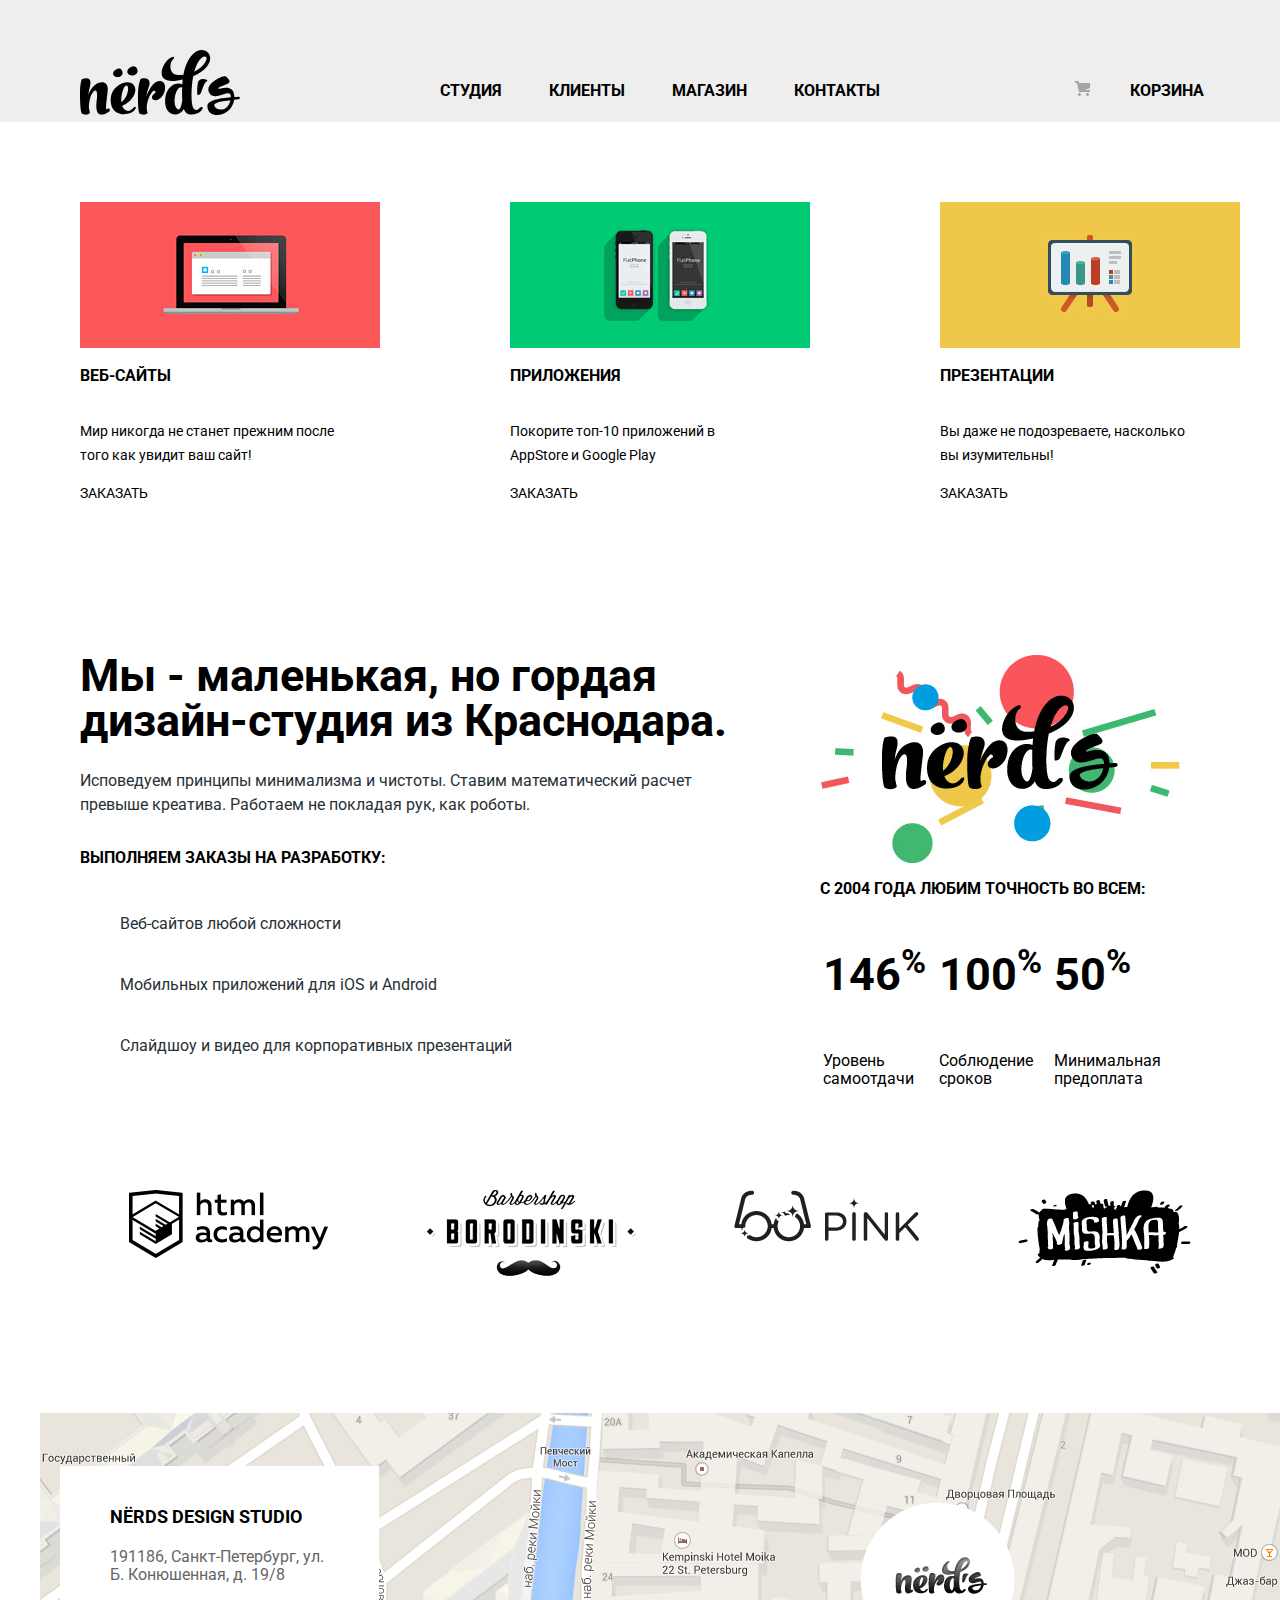
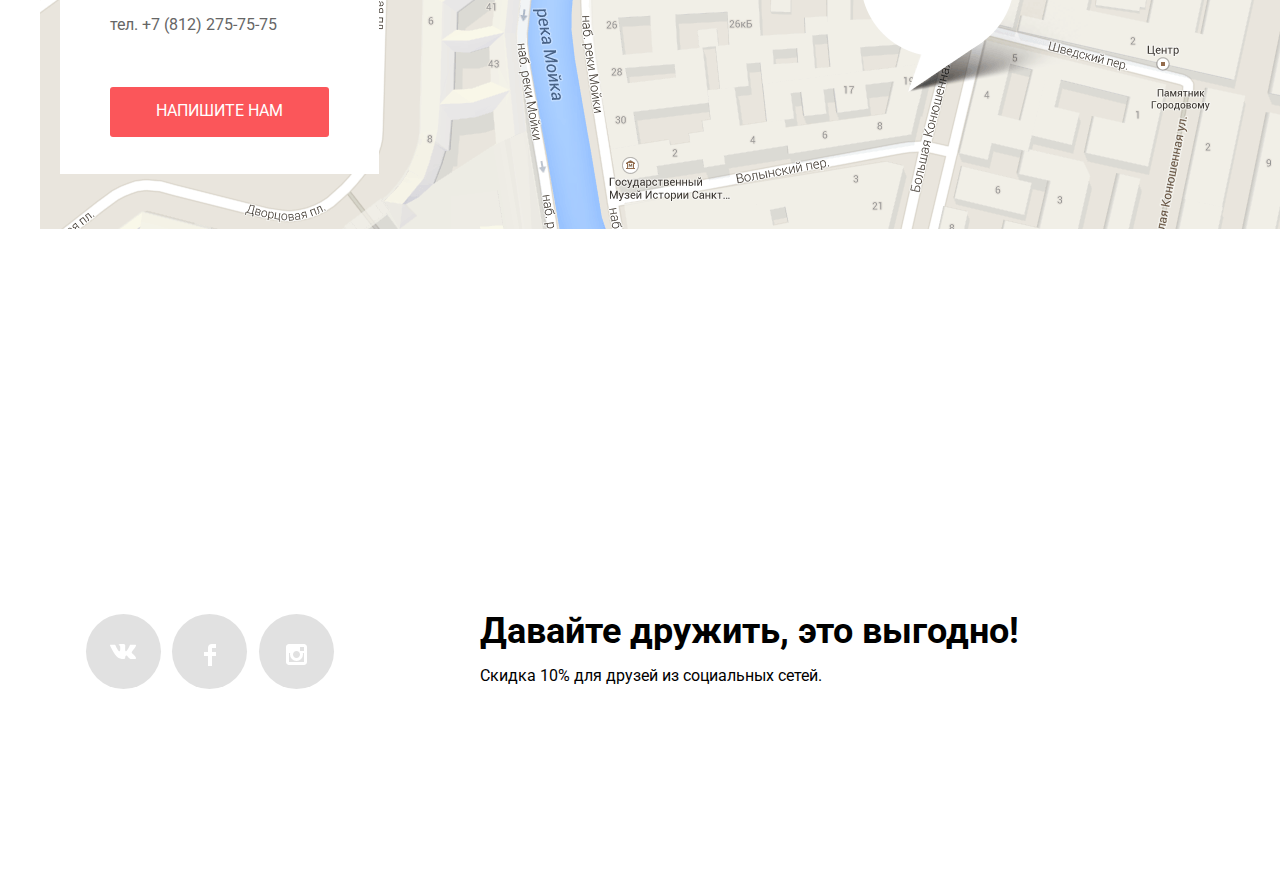
<file: index.html>
<!DOCTYPE html>
<html lang="ru">
  <head>
    <meta charset="utf-8">
    <title>HTML Academy: Нёрдс</title>
    <link href="https://fonts.googleapis.com/css?family=Roboto:400,500,700&amp;subset=cyrillic" rel="stylesheet">
    <link href="css/normalize.css" rel="stylesheet">
    <link href="css/style.css" rel="stylesheet">
  </head>
  <body>
    <header class="main-header">
      <nav class="main-navigation">
        <div class="main-navigation-wrapper">
          <a href="index.html" class="main-header-logo">
            <img src="img/nerds-logo.svg" alt="Логотип Нёрдс">
          </a>
          <ul class="site-navigation">
            <li>
              <a href="index.html">Студия</a>
            </li>
            <li>
              <a href="#">Клиенты</a>
            </li>
            <li>
              <a href="inner.html">Магазин</a>
            </li>
            <li>
              <a href="#">Контакты</a>
            </li>
          </ul>
          <ul class="basket-for-user">
            <li>
              <a class="cart" href="#.html">Корзина</a>
            </li>
          </ul>
        </div>
      </nav>
      <section class="slider">
      <div class="container">
        <h2 class="visually-hidden">Преимущества</h2>
        <div class="slider-controls">
          <i class="active"></i>
          <i></i>
          <i></i>
        </div>
        <ul class="slider-list">
          <li class="slider-item">
            <h3>Долго, дорого,<br> скрупулезно.</h3>
            <p>Математически выверенный дизайн<br> для вашего сайта или мобильного приложения.</p>
            <a class="slider-item-button button" href="#">Узнать больше</a>
          </li>
          <li class="slider-item">
            <h3>Любим математику как никто другой</h3>
            <p>Никакого креатива, только математические формулы для расчета идеальных пропорций.</p>
            <a class="slider-item-button button" href="#">Узнать больше</a>
          </li>
          <li class="slider-item">
            <h3>Только ночь,<br> только хардкор</h3>
            <p>Работать днем, как все? Мы против этого.<br> Ближе к полуночи работа только начинается.</p>
            <a class="slider-item-button button" href="#">Узнать больше</a>
          </li>
        </ul>
      </div>
    </section>
    </header>
    <main class="container">
      <h1 class="visually-hidden">"Дизайн-Студия Нёрдс"</h1>
      <div class="services-wrapper">
        <div class="web-services">
          <img src="img/illustration-1.png" alt="notebook">
          <h3>ВЕБ-САЙТЫ</h3>
          <p>Мир никогда не станет прежним после того как увидит ваш сайт!</p>
          <a href="order-site.html">ЗАКАЗАТЬ</a>
        </div>
        <div class="web-services">
          <img src="img/illustration-2.png" alt="phones">
          <h3>ПРИЛОЖЕНИЯ</h3>
          <p>Покорите топ-10 приложений в AppStore и Google Play</p>
          <a href="order-app.html">ЗАКАЗАТЬ</a>
        </div>
        <div class="web-services">
          <img src="img/illustration-3.png" alt="presentation">
          <h3>ПРЕЗЕНТАЦИИ</h3>
          <p>Вы даже не подозреваете, насколько вы изумительны!</p>
          <a href="order-presentation.html">ЗАКАЗАТЬ</a>
        </div>
      </div>
      <div class="description-wrapper">
        <div class="container">
          <section class="honor-group">
            <strong>Мы - маленькая, но гордая дизайн-студия из Краснодара.</strong>
            <p>Исповедуем принципы минимализма и чистоты. Ставим математический расчет превыше креатива. Работаем не покладая рук, как роботы.</p>
            <h3>Выполняем заказы на разработку:</h3>
            <ul class="make-orders">
              <li class="order-item">
                <p>Веб-сайтов любой сложности</p>
              </li>
              <li class="order-item">
                <p>Мобильных приложений для iOS и Android</p>
              </li>
              <li class="order-item">
                <p>Слайдшоу и видео для корпоративных презентаций</p>
              </li>
            </ul>
          </section>
          <div class="level-of-quality">
            <img src="img/nerds-illustration.png" alt="Нёрдс надпись">
            <p><strong>С 2004 ГОДА ЛЮБИМ ТОЧНОСТЬ ВО ВСЕМ:</strong></p>
            <section class="percent-information">
              <table class="about-percent">
                <tr class="all-percent">
                  <td class="percents">
                    <p>
                      <b>146<sup>%</sup></b>
                    </p>
                  </td>
                  <td class="percents">
                    <p>
                      <b>100<sup>%</sup></b>
                    </p>
                  </td>
                  <td class="percents">
                    <p>
                      <b>50<sup>%</sup></b>
                    </p>
                  </td>
                </tr>
                <tr class="row-decription">
                  <td class="data-decription">
                    <p>Уровень самоотдачи</p>
                  </td>
                  <td class="data-decription">
                    <p>Соблюдение сроков</p>
                  </td>
                  <td class="data-decription">
                    <p>Минимальная предоплата</p>
                  </td>
                </tr>
              </table>
            </section>
          </div>
        </div>
      </div>
      <section class="sponsors">
        <div class="htmlacademy-sponsor">
          <a href="https://htmlacademy.ru/intensive/htmlcss">
            <img src="img/logo-1.png" alt="Логотип Htmlacademy">
          </a>
        </div>
        <div class="barbershop-sponsor">
          <a href="barbershop.com">
            <img src="img/logo-2.png" alt="Логотип Barbershop">
          </a>
        </div>
        <div class="pink-sponsor">
          <a href="pink.by">
            <img src="img/logo-3.png" alt="Логотип Pink">
          </a>
        </div>
        <div class="mishka-sponsor">
            <a href="mishka.org">
              <img src="img/logo-4.png" alt="Логотип Mishka">
            </a>
        </div>
      </section>
    </main>
    <footer class="main-footer">
      <section class="dislocation">
        <div class="map-container">
          <img src="img/map.png" alt="Наш адрес">
        </div>
        <section class="contacts">
          <strong>NЁRDS DESIGN STUDIO</strong>
          <p>191186, Санкт-Петербург, ул. Б. Конюшенная, д. 19/8</p>
          <p>тел. +7 (812) 275-75-75</p>
          <a href="order-site.html">Напишите нам</a>
        </section>
      </section>
      <div class="container">
        <section class="social-nets">
          <a href="#" class="vk"><img src="img/vk-icon.svg" alt="Мы Вконтакте">
          </a>
          <a href="#" class="fb"><img src="img/fb-icon.svg" alt="Мы в Facebook">
          </a>
          <a href="#" class="insta"><img src="img/insta-icon.svg" alt="Мы в Instagram">
          </a>
        </section>
        <section class="preposition-information">
            <strong>Давайте дружить, это выгодно!</strong>
          <p>Скидка 10% для друзей из социальных сетей.</p>
        </section>
      </div>
    </footer>
    <section class="modal modal-login">
      <h2>Напишите нам</h2>
      <button class="modal-close" type="button" title="Закрыть">Закрыть</button>
      <form class="login-entering" action="https://echo.htmlacademy.ru" method="post">
        <p class="appointment-item">
          <label for="name">Ваше имя:</label>
          <input class="input-name" id="name" type="text" name="name" placeholder="Представьтесь, пожалуйста">
        </p>
        <p class="appointment-item">
          <label for="email">Ваш e-mail:</label>
          <input class="input-email" id="email" type="text" name="email" placeholder="Для отправки ответа">
        </p>
        <p class="appointment-item">
          <label class="post-letter" for="text-mail">Текст письма:</label>
          <input class="input-post-letter" id="text-mail" type="text" name="text-mail" placeholder="В свободной форме">
        </p>
        <button class="button" type="submit">Отправить</button>
      </form>
    </section>
  </body>
</html>
</file>
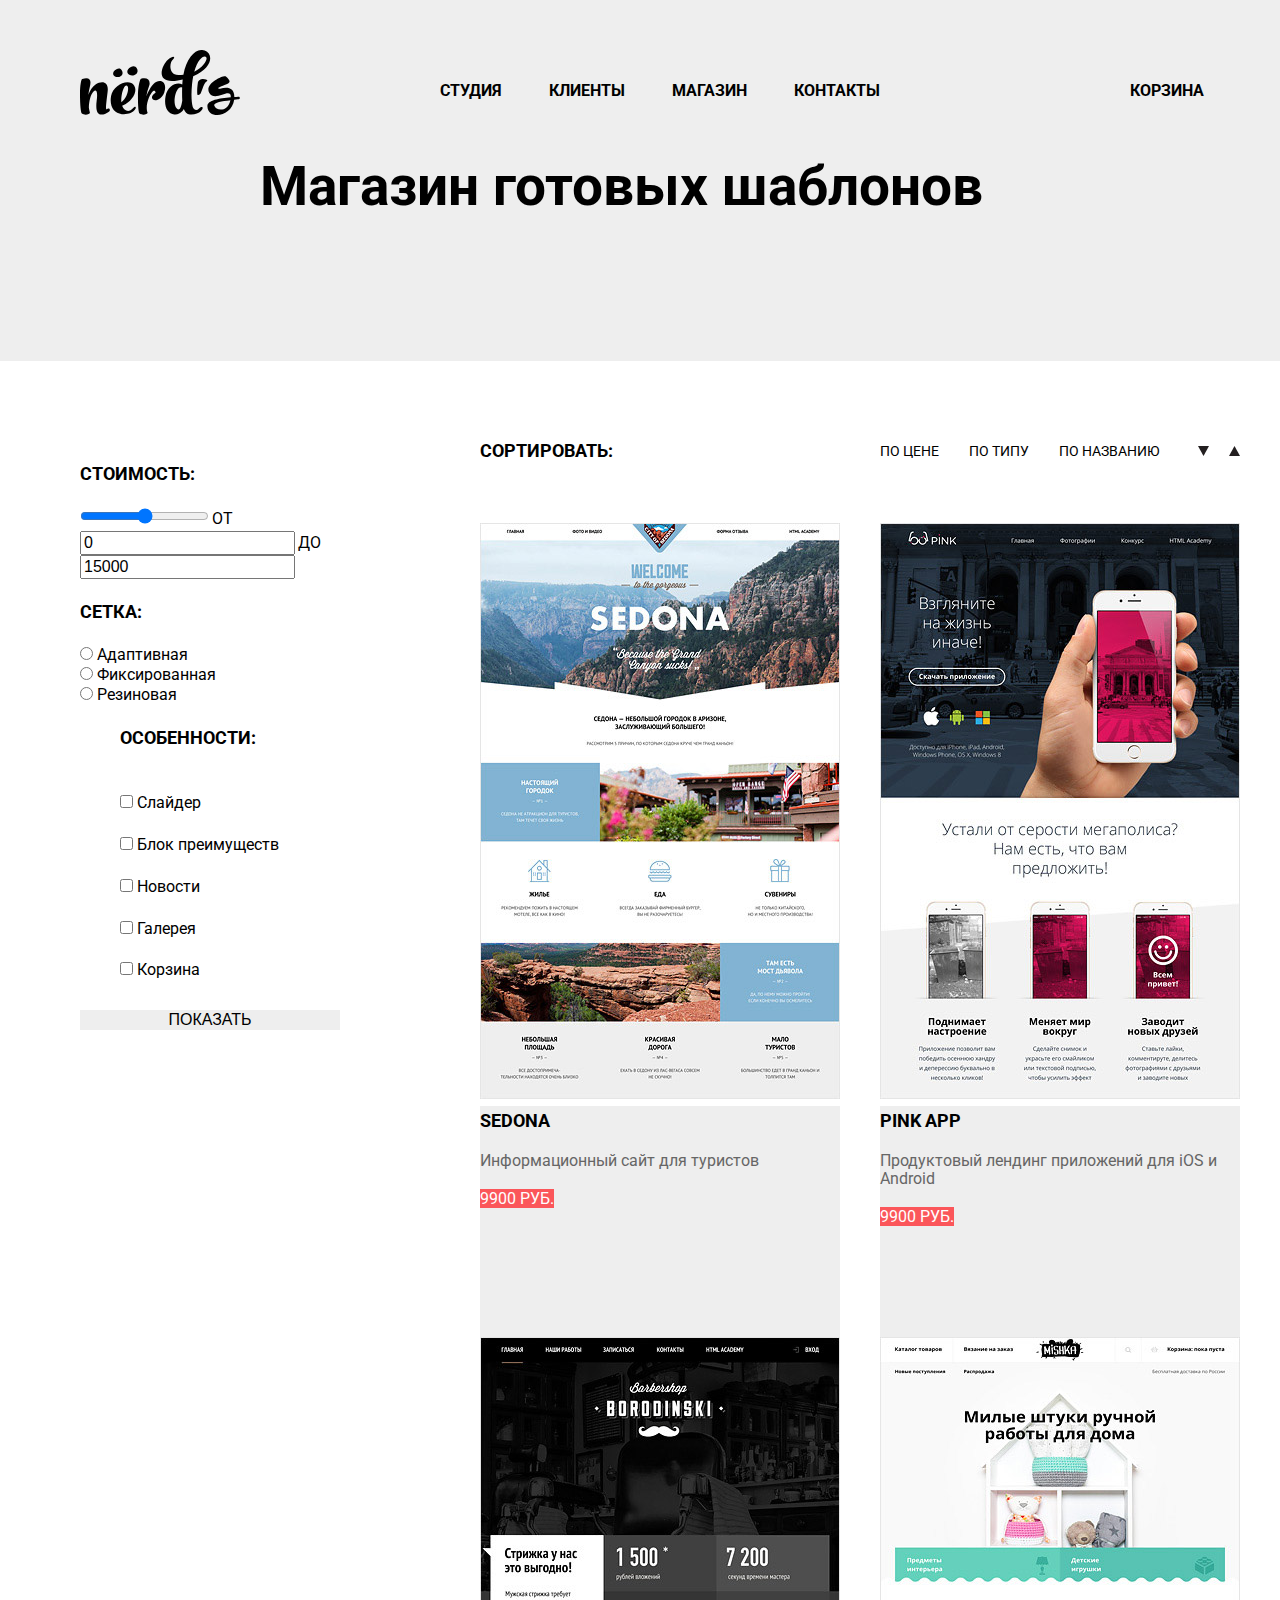
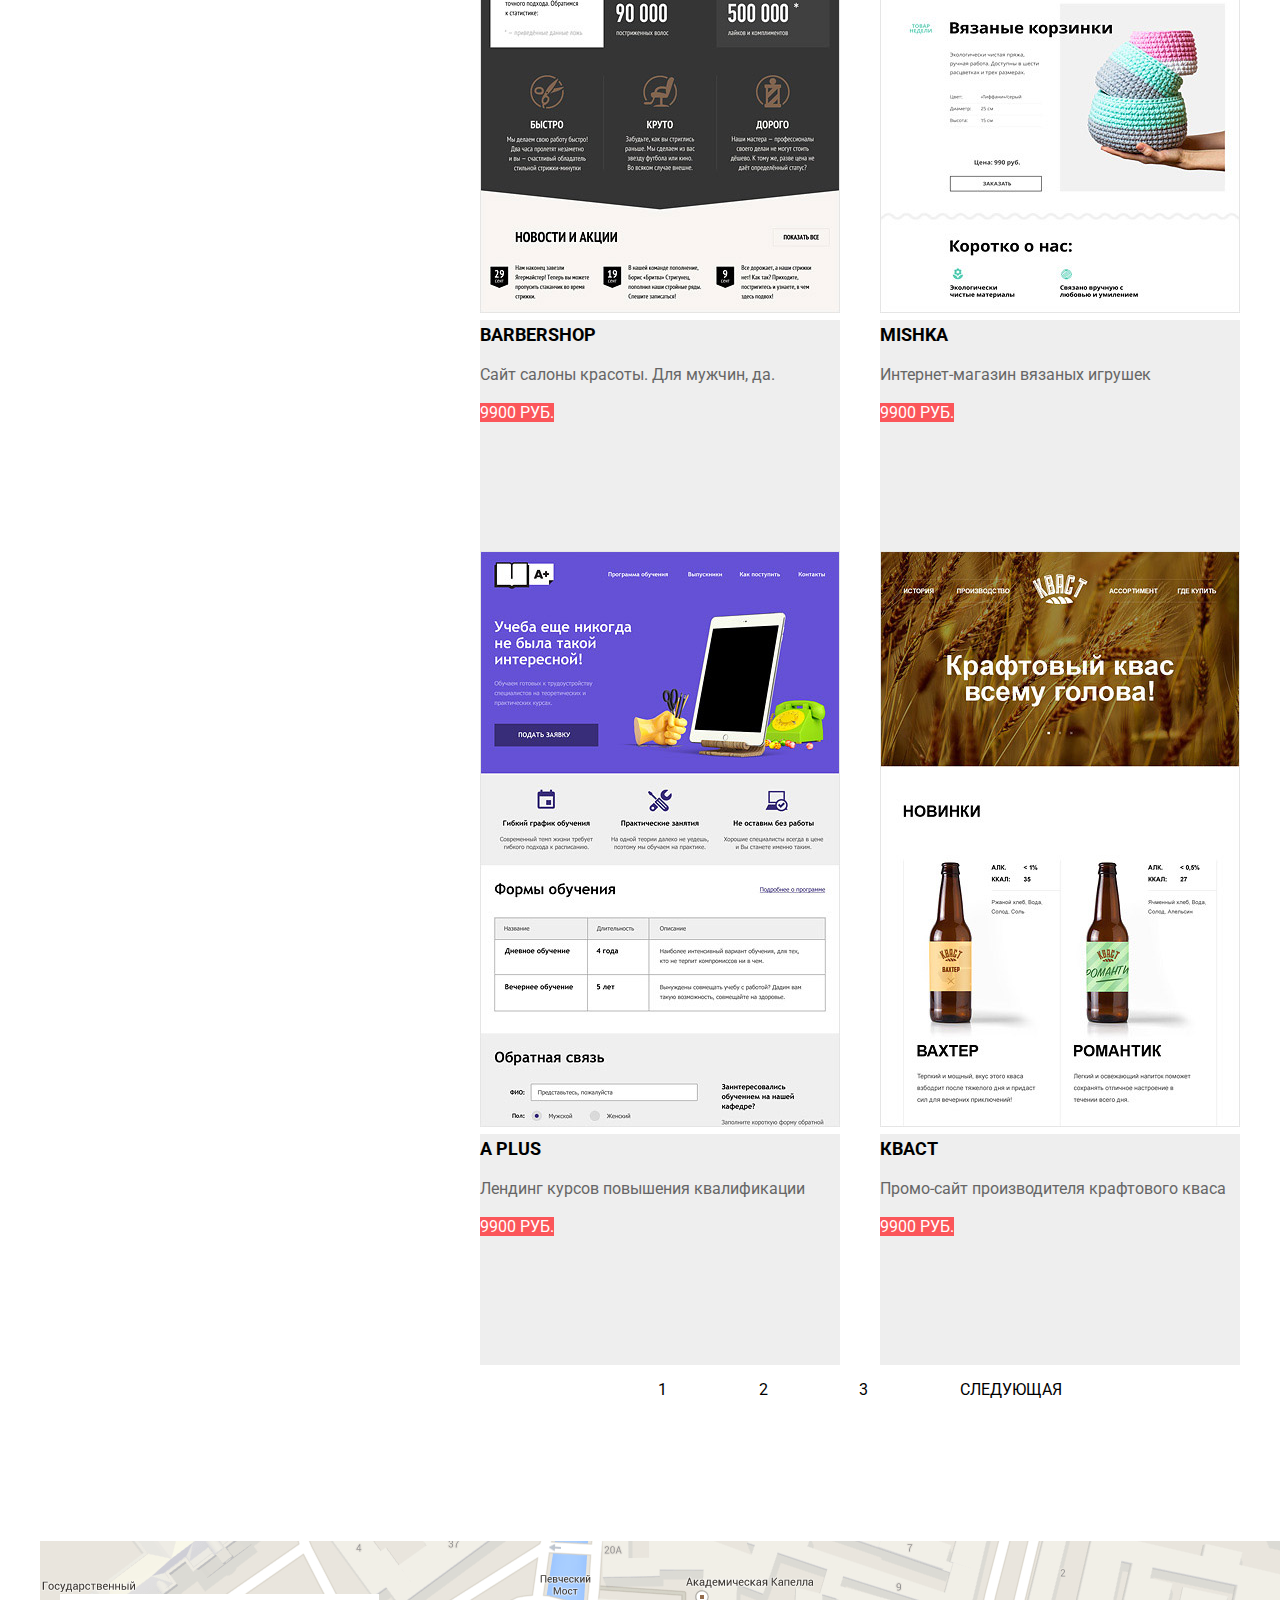
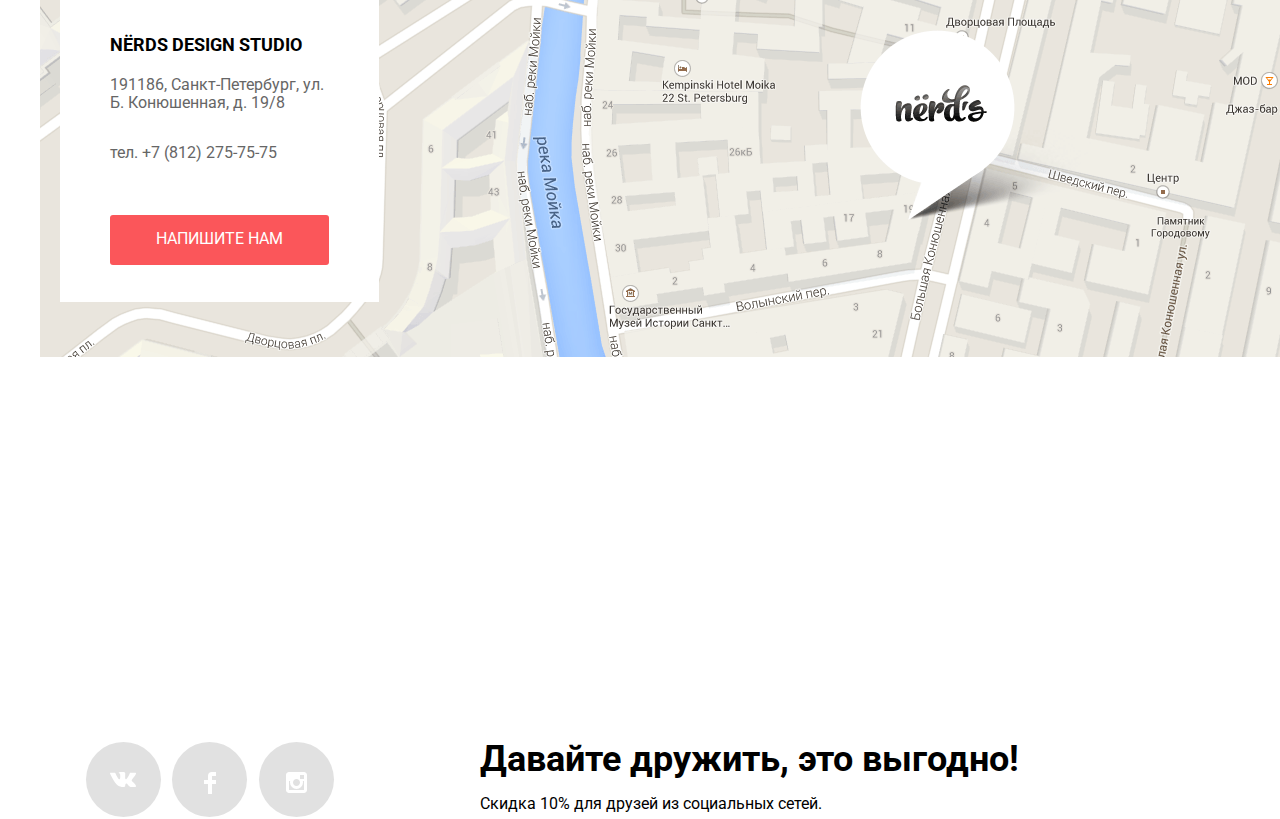
<file: inner.html>
<!DOCTYPE html>
<html lang="ru">
  <head>
    <meta charset="utf-8">
    <title>HTML Academy: Нёрдс</title>
    <link href="https://fonts.googleapis.com/css?family=Roboto:400,500,700&amp;subset=cyrillic" rel="stylesheet">
    <link href="css/normalize.css" rel="stylesheet">
    <link href="css/style.css" rel="stylesheet">
  </head>
  <body>
    <header class="main-header">
      <nav class="main-navigation">
        <div class="main-navigation-wrapper">
          <a href="index.html" class="main-header-logo">
            <img src="img/nerds-logo.svg" alt="Логотип Нёрдс">
          </a>
          <ul class="site-navigation">
            <li>
              <a href="index.html">Студия</a>
            </li>
            <li>
              <a href="#">Клиенты</a>
            </li>
            <li>
              <a href="inner.html">Магазин</a>
            </li>
            <li>
              <a href="#">Контакты</a>
            </li>
          </ul>
          <ul class="basket-for-user">
            <li>
              <a href="#.html">Корзина</a>
            </li>
          </ul>
        </div>
      </nav>
      <div class="caption">
        <h1>Магазин готовых шаблонов</h1>
      </div>
    </header>
    <main class="container">
      <div class="filters-wrapper">
        <div class="sidebar">
          <h2 class="visually-hidden">Фильтр товаров</h2>
          <form class="filters" action="https://echo.htmlacademy.ru" method="post">
            <div class="scale">
              <h3>СТОИМОСТЬ:</h3>
              <input type="range" min="0" max="15000" step="5">
              <label class="min-price">от<input type="text" value="0"></label>
              <label class="max-price">до<input type="text" value="15000"></label>
            </div>
            <div class="nets">
              <h3>СЕТКА:</h3>
              <label>
               <input type="radio" name="question-one" value="Адаптивная">
                Адаптивная
              </label>
              <label>
              <input type="radio" name="question-one" value="Фиксированная">
                Фиксированная
              </label>
              <label>
              <input type="radio" name="question-one" value="Резиновая">
                Резиновая
              </label>
            </div>
            <div class="features">
              <h3>ОСОБЕННОСТИ:</h3>
              <label>
               <input type="checkbox" name="slaider" value="Слайдер">
                Слайдер
              </label>
              <label>
              <input type="checkbox" name="block-of-advantage" value="Блок преимуществ">
                Блок преимуществ
              </label>
              <label>
              <input type="checkbox" name="news" value="Новости">
                Новости
              </label>
              <label>
              <input type="checkbox" name="galery" value="Галерея">
                Галерея
              </label>
              <label>
              <input type="checkbox" name="basket" value="Корзина">
                Корзина
              </label>
            </div>
            <button class="send" type="submit" value="Показать">Показать</button>
          </form>
        </div>
        <div class="right-side">
          <section class="sorting">
            <h3>СОРТИРОВАТЬ:</h3>
            <div class="sorting-kinds">
              <div class="sorting-for-words">
                <a class="filter" href="#">По цене</a>
                <a class="filter" href="#">По типу</a>
                <a class="filter" href="#">По названию</a>
              </div>
              <div class="sorting-buttons">
                <a class="button-down" href="#">
                  <img src="img/icon-down-dir.svg" alt="Кнопка вниз">
                </a>
                <a class="button-up" href="#">
                  <img src="img/icon-up-dir.svg" alt="Кнопка вверх">
                </a>
              </div>
            </div>
          </section>
          <div class="our-template">
            <div class="site">
              <img src="img/img-sedona.jpg" alt="Сайт Седона">
              <div class="site-price">
                <span>Sedona</span>
                <p>Информационный сайт для туристов</p>
                <a class="Buy" href="#">9900 Руб.</a>
              </div>
            </div>
            <div class="site">
              <img src="img/img-pink.jpg" alt="Сайт Пинк">
              <div class="site-price">
                <span>Pink APP</span>
                <p>Продуктовый лендинг приложений для iOS и Android</p>
                <a class="Buy" href="#">9900 Руб.</a>
              </div>
            </div>
            <div class="site">
              <img src="img/img-barbershop.jpg" alt="Сайт Бородинский">
              <div class="site-price">
                <span>Barbershop</span>
                <p>Сайт салоны красоты. Для мужчин, да.</p>
                <a class="Buy" href="#">9900 Руб.</a>
              </div>
            </div>
            <div class="site">
              <img src="img/img-mishka.jpg" alt="Сайт Мишка">
              <div class="site-price">
                <span>Mishka</span>
                <p>Интернет-магазин вязаных игрушек</p>
                <a class="Buy" href="#">9900 Руб.</a>
              </div>
            </div>
            <div class="site">
              <img src="img/img-aplus.jpg" alt="Сайт Учеба">
              <div class="site-price">
                <span>A Plus</span>
                <p>Лендинг курсов повышения квалификации</p>
                <a class="Buy" href="#">9900 Руб.</a>
              </div>
            </div>
            <div class="site">
              <img src="img/img-kvast.jpg" alt="Сайт Кваст">
              <div class="site-price">
                <span>Кваст</span>
                <p>Промо-сайт производителя крафтового кваса</p>
                <a class="Buy" href="#">9900 Руб.</a>
              </div>
            </div>
          </div>
          <div class="page-number">
            <div class="container">
              <a class="first" href="#">1</a>
              <a href="second">2</a>
              <a href="third">3</a>
              <a href="next">Следующая</a>
            </div>
          </div>
        </div>
      </div>
    </main>
    <footer class="main-footer">
      <section class="dislocation">
          <img src="img/map.png" alt="Наш адрес">
        <section class="contacts">
          <strong>NЁRDS DESIGN STUDIO</strong>
          <p>191186, Санкт-Петербург, ул. Б. Конюшенная, д. 19/8</p>
          <p>тел. +7 (812) 275-75-75</p>
          <a href="order-site.html">Напишите нам</a>
        </section>
      </section>
      <div class="container">
        <section class="social-nets">
          <a href="#" class="vk"><img src="img/vk-icon.svg" alt="Мы Вконтакте">
          </a>
          <a href="#" class="fb"><img src="img/fb-icon.svg" alt="Мы в Facebook">
          </a>
          <a href="#" class="insta"><img src="img/insta-icon.svg" alt="Мы в Instagram">
          </a>
        </section>
        <section class="preposition-information">
            <strong>Давайте дружить, это выгодно!</strong>
          <p>Скидка 10% для друзей из социальных сетей.</p>
        </section>
      </div>
    </footer>
    <section class="modal modal-login">
      <h2>Напишите нам</h2>
      <button class="modal-close" type="button" title="Закрыть">Закрыть</button>
      <form class="login-entering" action="https://echo.htmlacademy.ru" method="post">
        <p class="appointment-item">
          <label for="name">Ваше имя:</label>
          <input class="input-name" id="name" type="text" name="name" placeholder="Представьтесь, пожалуйста">
        </p>
        <p class="appointment-item">
          <label for="email">Ваш e-mail:</label>
          <input class="input-email" id="email" type="text" name="email" placeholder="Для отправки ответа">
        </p>
        <p class="appointment-item">
          <label class="post-letter" for="text-mail">Текст письма:</label>
          <input class="input-post-letter" id="text-mail" type="text" name="text-mail" placeholder="В свободной форме">
        </p>
        <button class="button" type="submit">Отправить</button>
      </form>
    </section>
  </body>
</html>
</file>
<file: css/style.css>
body {
  margin: 0;
  padding: 0;

  font-family: 'Roboto', Arial, sans-serif;
  font-size: 14px;
  line-height: 24px;
  color: #000000;
}

a {
  text-decoration: none;
  color: #000000;
}

.main-header {
  background-color: #eeeeee;
}

.main-header h1 {

  font-size: 55px;
  line-height: 55px;
}

.visually-hidden:not(:focus):not(:active),
input[type="checkbox"].visually-hidden,
input[type="radio"].visually-hidden {
  position: absolute;

  width: 1px;
  height: 1px;
  margin: -1px;
  border: 0;
  padding: 0;

  white-space: nowrap;

  clip-path: inset(100%);
  clip: rect(0 0 0 0);
  overflow: hidden;
}

.main-navigation {
  font-size: 16px;
  line-height: 30px;
  color: #000000;
  text-transform: uppercase;
  font-weight: bold;
}

.site-navigation,
.basket-for-user {
  list-style: none;
}

.site-navigation a:hover,
.basket-for-user a:hover {
  color: #fb565a;
}

.site-navigation a:focus,
.basket-for-user a:focus {
  color: #a6a6a6;
}

.site-navigation a:active,
.basket-for-user a:active {
  padding-bottom: 4px;111
  border-bottom: 2px solid #fb565a;
  text-decoration-color: #fb565a;
}

.features .luxury {
  font-size: 55px;
  line-height: 55px;
}

.features .math-design {
  font-size: 16px;
  line-height: 24px;
  color: #283136;
}

.features .button {
  font-size: 16px;
  line-height: 18px;
}

a.button {
  font: inherit;

  text-align: center;
  color: #ffffff;
  vertical-align: middle;
  text-transform: uppercase;

  background-color: #fb565a;
  border: none;
}

.services h3 {
  font-size: 24px;
  line-height: 30px;
}

.services p {
  font-size: 16px;
  line-height: 24px;
  color: #283136;
}

section.services a {
  font-size: 16px;
  line-height: 18px;

  text-align: center;
  color: #ffffff;
  vertical-align: middle;
  text-transform: uppercase;

  background-color: #fb565a;
  border: none;
}

.honor-group strong {
  font-size: 45px;
  line-height: 45px;
}

.honor-group p,
.honor-group li {
  font-size: 16px;
  line-height: 24px;

  list-style: none;

  color: #283136;
}

.honor-group h3 {
  font-size: 16px;
  line-height: 24px;

  text-transform: uppercase;
}

.level-of-quality strong {
  font-size: 16px;
  line-height: 24px;

  text-transform: uppercase;
}

.percents p {
  font-size: 45px;
  line-height: 10,06px;
}

.row-decription p {
  font-size: 16px;
  line-height: 18px;
}

.contacts strong {
  font-size: 18px;
  line-height: 30px;
}

.contacts p {
  font-size: 16px;
  line-height: 18px;
  color: #666666;
}

.contacts a {
  font-size: 16px;
  line-height: 18px;

  text-align: center;
  color: #ffffff;
  vertical-align: middle;
  text-transform: uppercase;

  background-color: #fb565a;
  border: none;
}

.preposition-information strong {
  font-size: 36px;
  line-height: 36px;
}

.preposition-information p {
  font-size: 16px;
  line-height: 22px;
}

/*inner*/

.sidebar h3 {
  font-size: 18px;
  line-height: 30px;
}

.scale .min-price,
.scale .max-price {
  text-transform: uppercase;
}

form label {
  font-size: 16px;
  line-height: 20px;
}

form button {
  font-size: 16px;
  line-height: 18px;
  font-weight: 400;

  text-align: center;
  color: #000000;
  vertical-align: middle;
  text-transform: uppercase;

  background-color: #eeeeee;
  border: none;
}

.right-side h3 {
  font-size: 18px;
  line-height: 18px;
}

.sorting a {
  font-size: 14px;
  line-height: 18px;

  text-transform: uppercase;
}

.our-template .site-price {
  background-color: #eeeeee;

  width: 360px;
  min-height: 231px;
}

.our-template span {
  font-size: 18px;
  line-height: 30px;

  text-transform: uppercase;

  font-weight: bold;
}

.our-template p {
  font-size: 16px;
  line-height: 18px;

  color: #666666;
}

.our-template a {
  font-size: 16px;
  line-height: 18px;

  text-align: center;
  color: #ffffff;
  vertical-align: middle;
  text-transform: uppercase;
  font-weight: medium;

  background-color: #fb565a;
  border: none;
}

.page-number a {
  font-size: 16px;
  line-height: 18px;
  list-style: none;
  text-transform: uppercase;
}

.contacts strong {
  color: #000000;
}

.modal-login h2 {
  font-size: 45px;
  line-height: 45px;
}

.login-entering label{
  font-size: 16px;
  line-height: 18px;
  font-weight: bold;
}

/*flexbox*/

html,
body {
  min-width: 1200px;
  min-height: 2476px;
}

.main-header {
  margin-bottom: 80px;
  width: auto;
}

.main-navigation {
  display: flex;
  align-items: center;

  width: 1160px;

  margin-left: auto;
  margin-right: auto;
  margin-bottom: 8px;
}

.main-navigation-wrapper{
  display: flex;
  justify-content: space-between;

  padding: 0 20px;
  padding-bottom: 0px;
  padding-top: 50px;

}


.main-header-logo {
  margin: 0;
  padding: 0;

  width: 160px;
  height: 65px;

}

.site-navigation {
  display: flex;
  justify-content: space-between;
  width: 510px;
  margin-left: 160px;
  margin-right: 140px;
  box-sizing: border-box;
  padding-top: 10px;
  padding-right: 30px;
}

.basket-for-user {
  position: relative;

  width: 160px;
  height: 30px;

  box-sizing: border-box;
  padding-top: 10px;
  padding-left: 80px;
}

.basket-for-user .cart::before {
  content: "";

  position: absolute;
  top: 15px;
  left: 25px;

  width: 15px;
  height: 15px;

  background-image: url("/img/cart-icone.png");
  background-repeat: no-repeat;
  background-position: 0 0;

  opacity: 0.3;

}

/*slider*/

.slider {
  width: auto;

  margin-bottom: 80px;
}

.container {
  width: 1200px;
  margin: 0 auto;
  padding: 0 20px;
  box-sizing: border-box;
}

.visually-hidden {
  position: absolute;
  width: 1px;
  height: 1px;
  clip: rect(0, 0, 0, 0);
}

.slider {
  position: relative;

  background-color: #eeeeee;
}

.slider-controls {
  position: absolute;
  left: 50%;
  bottom: 104px;
  z-index: 100;

  width: 160px;
  height: 18px;

  text-align: center;
  font-size: 0;
  transform: translateX(-50%);
}

.slider-controls label {
  position: relative;

  display: inline-block;
  width: 18px;
  height: 18px;
  padding: 8px;

  border-radius: 50%;
  cursor: pointer;
}

.slider-controls label::after {
  content: "";

  position: absolute;
  top: 8px;
  left: 8px;
  z-index: 1;

  width: 18px;
  height: 18px;

  background: #ffffff;

  border-radius: 50%;
}

.slider-list {
  margin: 0;
  padding: 0;

  list-style: none;
}

.slider-item {
  display: none;
  padding: 78px 0 80px 0;
}

.slider-item:nth-child(1) {
  background-image: url("/img/slide1.png");
  background-repeat: no-repeat;
  background-position: 93% 18px;
}

.slider-item:nth-child(2) {
  background-image: url("/img/slide2.png");
  background-repeat: no-repeat;
  background-position: 100% 0;
}

.slider-item:nth-child(3) {
  background-image: url("/img/slide3.png");
  background-repeat: no-repeat;
  background-position: 100% 20px;
}

#product-1:checked ~ .slider-list .slider-item:nth-child(1) {
  display: block;
}

#product-2:checked ~ .slider-list .slider-item:nth-child(2) {
  display: block;
}

#product-3:checked ~ .slider-list .slider-item:nth-child(3) {
  display: block;
}

#product-1:checked ~ .slider-controls .slider-controls-item--1::before,
#product-2:checked ~ .slider-controls .slider-controls-item--2::before,
#product-3:checked ~ .slider-controls .slider-controls-item--3::before {
  content: "";
  position: absolute;
  left: 50%;
  top: 50%;
  z-index: 2;
  width: 4px;
  height: 4px;
  margin: -4px;
  background-color: inherit;
  border: 2px solid #c1c1c1;
  border-radius: 50%;
}

.slider-item h3 {
  max-width: 600px;
  margin: 0;
  margin-bottom: 27px;

  font-size: 55px;
  line-height: 55px;
  font-weight: 500;
}

.slider-item p {
  max-width: 430px;
  margin: 0;
  margin-bottom: 38px;
}

.button {
  display: block;
  width: 240px;
  padding: 13px 0;

  font-size: 16px;
  line-height: 18px;
  color: #ffffff;
  text-transform: uppercase;
  text-align: center;
  text-decoration: none;

  background-color: #fb565a;
  border-radius: 3px;
  border: none;
}

.button:hover,
.button:focus {
  background-color: #e74246;
}

.button:active {
  background-color: #d7373b;
  color: rgba(255, 255, 255, 0.3);
  box-shadow: 0 3px rgba(0, 0, 0, 0.1) inset;
}
/*overslider*/
.features {
  display: flex;
  flex-direction: column;
  justify-content: space-between;
  width: 381px;
  height: 275px;

  margin-top: auto;
  margin-bottom: auto;

  padding-bottom: 30px;
  padding-left: 40px;
}

.luxury {
  width: 381px;
  min-height: 135px;

  margin-bottom: auto;
  margin-top: auto;
  padding-top: 8px;
}

.math-design {
  width: 370px;
  height: 50px;

  padding-bottom: 15px;
  margin-top: auto;
}

.features .button {
  width: 240px;
  min-height: 50px;
  vertical-align: middle;


  box-sizing: border-box;
  padding-top: 17px;

  margin-top: 10px;

  border-radius: 3px;
}


.slaider {
  margin-right: 31px;
  height: 413px;
  margin-left: 51px;
}

main .container {
  width: auto;
}

.services-wrapper {
  display: flex;
  justify-content: space-between;

  width: 1160px;

  padding: 0 20px;
  padding-right: 60px;

  margin-left: auto;
  margin-right: auto;
  margin-bottom: 82px;
}


.web-services {
  display: flex;
  flex-direction: column;

  width: 300px;
}

.web-services h3 {
  min-width: 180px;
}

.web-services p {
  width: 260px;
  min-height: 40px;
}

.web-services a {
  min-width: 160px;
  height: 50px;
}

.description-wrapper {

  margin-bottom: 83px;
  padding-top: 42px;

}

.description-wrapper .container {
  display: flex;
  justify-content: space-between;
  align-items: center;

  width: 1160px;

  padding-left: 20px;
  padding-right: 20px;

  margin: 0 auto;
}

.honor-group {
  display: flex;
  flex-direction: column;
  justify-content: center;

  height: 375px;


}

.honor-group strong {
  width: 660px;
  min-height: 100px;
}

.honor-group p {
  width: 660px;
  min-height: 45px;
}

.honor-group h3 {
  width: 360px;
  min-height: 20px;
}

.make-orders {
  width: 460px;
  min-height: 20xp;
}

.level-of-quality {
  display: flex;
  flex-direction: column;

  padding-right: 20px;
  width: 360px;
}

.sponsors {
  display: flex;
  justify-content: space-around;

  width: 1160px;

  margin: 0 auto;
  padding: 0 20px;

}

.main-footer {
  width: auto;

  margin-top: 45px;
}

.dislocation {
  width: 1200px;

  margin: 0 auto;
  padding-top: 81px;
}

.main-footer .contacts {
  background-color: #ffffff;
  display: flex;
  flex-direction: column;
  justify-content: center;

  position: relative;
  bottom: 370px;

  box-sizing: border-box;
  padding-right: 50px;
  padding-left: 50px;
  margin-left: 20px;

  width: 319px;
  height: 308px;
}
.contacts a {
  display: block;

  width: 219px;
  height: 50px;

  box-sizing: border-box;
  padding: 15px;
  margin-top: 37px;

  color: #ffffff;
  background-color: #fb565a;
  border-radius: 3px;}

.main-footer .container {
  display: flex;
  flex-direction: row;
  justify-content: flex-start;

  width: 1160px;

  margin: 0 auto;
  padding: 0 20px;
  padding-top: 69px;
}

.social-nets {
  display: flex;
  flex-direction: row;
  justify-content: space-around;
  align-items: center;

  width: 260px;
  height: 78px;
}

.preposition-information {
  display: flex;
  flex-direction: column;

  margin-left: 140px;
  margin-right: auto;

  width: 560px;
  height: 70px;
}
.social-nets a {
  display: inline-block;
  vertical-align: middle;
  text-align: center;


  background-color: #e1e1e1;

  width: 75px;
  height: 75px;

  border-radius: 50%;
}

.social-nets img {
  margin-top: 30px;
}

/* inner flexbox*/

.main-header .caption {
  margin: 0 auto;
  padding-bottom: 110px;
  margin-bottom: 60px;

  width: 760px;
  min-height: 55px;
}

main .container {
  width: auto;
}

.filters-wrapper {
  display: flex;
  flex-direction: row;
  justify-content: space-between;

  width: 1160px;

  margin: 0 auto;
  padding: 0 20px;
}

.sidebar {
  width: 260px;

}

.filters {
  display: flex;
  flex-direction: column;
  justify-content: flex-start;
}

.sidebar .nets {
  display: flex;
  flex-direction: column;
}

.right-side .sorting {
  display: flex;
  flex-direction: row;
  justify-content: space-between;
  align-items: center;

  width: 760px;
  height: 20px;

  margin-bottom: 62px;
}

.sorting-kinds {
  display: flex;
  flex-direction: row;
  justify-content: space-between;

  width: 360px;
}

.sorting-for-words {
  display: flex;
  flex-direction: row;
  justify-content: space-between;

  width: 280px;
  padding-right: 8px;
}

.sorting-buttons {
  display: flex;
  flex-direction: row;
  justify-content: space-between;

  width: 42px;
}

.our-template {
  display: flex;
  flex-direction: row;
  justify-content: space-between;
  flex-wrap: wrap;

  width: 760px;
  min-height: 1915px;
}

.page-number {
  display: flex;
  flex-direction: row;
  justify-content: space-between;

}

.page-number .container {
  display: flex;
  flex-direction: row;
  justify-content: space-between;
  align-items: center;

  width: 444px;
  height: 50px;

  margin-right: auto;
}

/*modal form*/

.modal-login {
  display: none;

  position: fixed;
  top: 1px;
  left: 50%;
  margin-left: -480px;
  background-color: #ffffff;

  width: 960px;
  height: 590px;
  box-shadow:
  -5px -1px 10px -11px rgba(0, 0, 0, 0.3),
  5px 100px 250px 2px rgba(0, 0, 0, 0.3);
}

.modal-login h2 {

  margin: 0;
  margin-left: 100px;
  margin-bottom: 40px;

  padding-top: 67px;
}

.login-entering {
  display: flex;
  flex-direction: row;
  flex-wrap: wrap;
  justify-content: space-between;

  width: 760px;
  margin: 0 auto;

  padding-bottom: 84px;
}

.appointment-item {
  width: 360px;
  margin: 0;
  margin-bottom: 10px;

}

.appointment-item:nth-child(3) {
  width: 100%;
}

.input-post-letter {
  display: inline-block;
  height: 118px;
}

.login-entering label{
	display: block;
	vertical-align: top;
	width: 160px;
}

.appointment-item input {

  box-sizing: border-box;
  width: 100%;

  margin-top: 10px;
  margin-bottom: 30px;

  padding-top: 13px;
  padding-bottom: 13px;
  padding-left: 14px;

  font: inherit;

  background-color: transparent;
  border: 2px solid #d7dcde;
  border-radius: 5px;
}


.login-entering .button {
  display: block;
  width: 260px;
  height: 50px;
  margin-top: 14px;
  margin-right: 0;

  color: #ffffff;
  background-color: #fb565a;
  border-radius: 3px;
}

.modal-close{
  opacity: .3;
	width: 41px;
	height: 41px;
	font-size: 0;
	border: 0;
	outline: 0;
	padding: 0;
	cursor: default;
	background: #ffffff;
	border-radius: 50%;
	position: relative;
	top: -80px;
	left: 840px;
}

.modal-close::before,
.modal-close::after{
	position: absolute;
	content: "";
	width: 5px;
	height: 27px;
	background: #fb585c;
	border-radius: 1px;
	top: 7px;
	left: 18px;
}
.modal-close::before{
	transform: rotate(-45deg);
}
.modal-close::after{
	transform: rotate(45deg);
}
</file>
